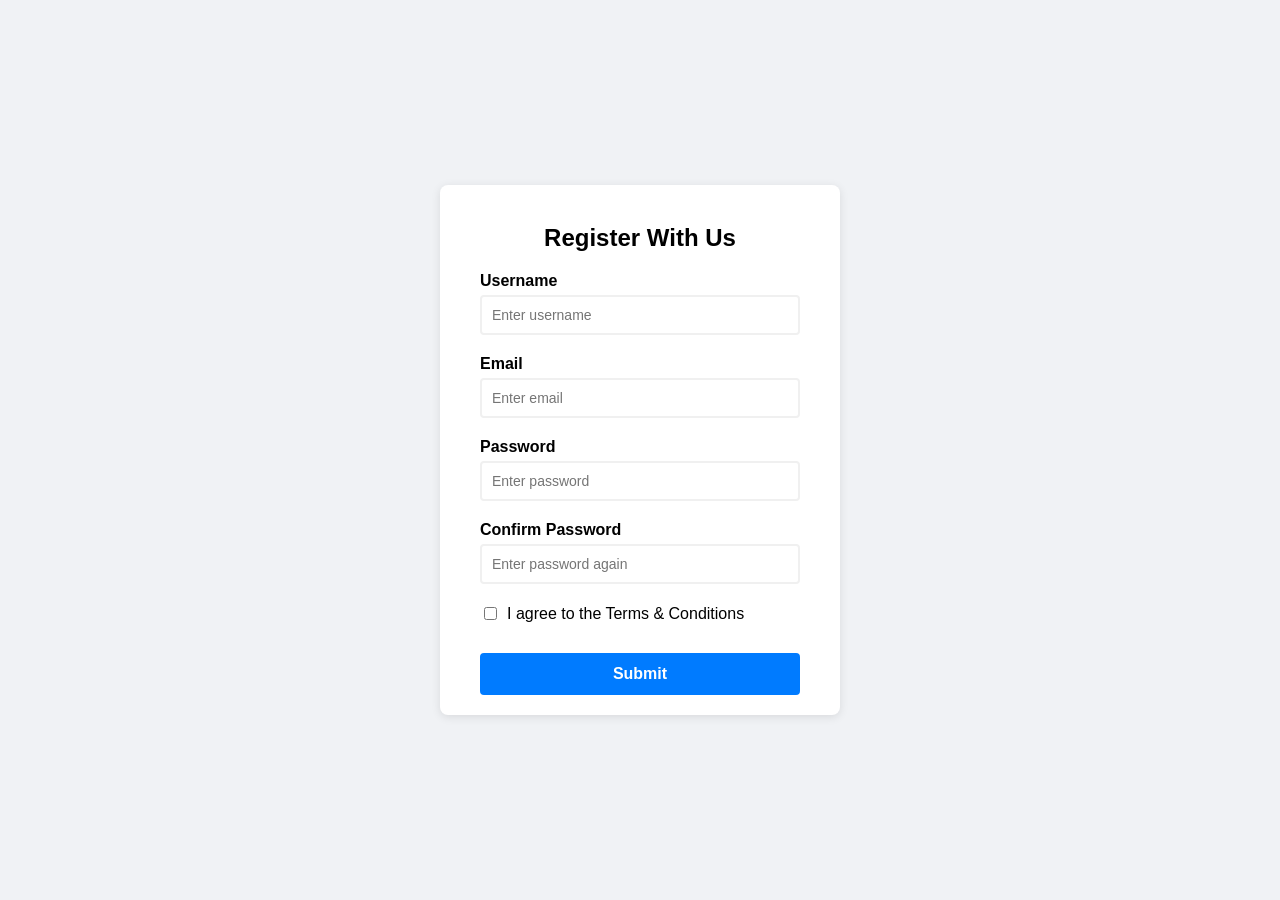
<file: index.html>
<!DOCTYPE html>
<html lang="en">
<head>
    <meta charset="UTF-8">
    <meta name="viewport" content="width=device-width, initial-scale=1.0">
    <title>Interactive Form</title>
    <link rel="stylesheet" href="style.css">
</head>
<body>

    <div class="container">
        <form id="form" class="form">
            <h2>Register With Us</h2>
            
            <div class="form-control">
                <label for="username">Username</label>
                <input type="text" id="username" placeholder="Enter username">
                <small>Error message</small>
            </div>
            
            <div class="form-control">
                <label for="email">Email</label>
                <input type="text" id="email" placeholder="Enter email">
                <small>Error message</small>
            </div>
            
            <div class="form-control">
                <label for="password">Password</label>
                <input type="password" id="password" placeholder="Enter password">
                <small>Error message</small>
            </div>
            
            <div class="form-control">
                <label for="password2">Confirm Password</label>
                <input type="password" id="password2" placeholder="Enter password again">
                <small>Error message</small>
            </div>

            <div class="form-control terms">
                <input type="checkbox" id="terms">
                <label for="terms">I agree to the Terms & Conditions</label>
                <small>Error message</small>
            </div>
            
            <button type="submit">Submit</button>
        </form>
    </div>

    <script src="script.js"></script>
</body>
</html>
</file>
<file: style.css>
/* Basic styling */
body {
    font-family: Arial, sans-serif;
    background-color: #f0f2f5;
    display: flex;
    align-items: center;
    justify-content: center;
    min-height: 100vh;
    margin: 0;
}

.container {
    background-color: #fff;
    border-radius: 8px;
    box-shadow: 0 2px 10px rgba(0, 0, 0, 0.1);
    width: 400px;
    overflow: hidden;
}

.form {
    padding: 20px 40px;
}

h2 {
    text-align: center;
    margin-bottom: 20px;
}

/* Form control styling */
.form-control {
    margin-bottom: 20px;
    position: relative;
}

.form-control label {
    display: block;
    margin-bottom: 5px;
    font-weight: bold;
}

.form-control input[type="text"],
.form-control input[type="password"] {
    border: 2px solid #f0f0f0;
    border-radius: 4px;
    display: block;
    width: 100%;
    padding: 10px;
    font-size: 14px;
    box-sizing: border-box; /* Important for padding to work */
}

.form-control input:focus {
    outline: 0;
    border-color: #777;
}

.form-control.terms {
    display: flex;
    align-items: center;
}

.form-control.terms input {
    margin-right: 10px;
}

.form-control.terms label {
    margin: 0;
    font-weight: normal;
}

/* Button */
.form button {
    cursor: pointer;
    background-color: #007bff;
    border: 2px solid #007bff;
    color: #fff;
    font-size: 16px;
    font-weight: bold;
    padding: 10px;
    margin-top: 10px;
    width: 100%;
    border-radius: 4px;
}

/* Error and Success states (Controlled by JS) */
.form-control small {
    visibility: hidden; /* Hide error message by default */
    position: absolute;
    bottom: -15px;
    left: 0;
    color: #e74c3c;
    font-size: 12px;
}

/* When JS adds .error class to .form-control */
.form-control.error small {
    visibility: visible;
}

.form-control.error input {
    border-color: #e74c3c;
}

/* When JS adds .success class to .form-control */
.form-control.success input {
    border-color: #2ecc71;
}
</file>
